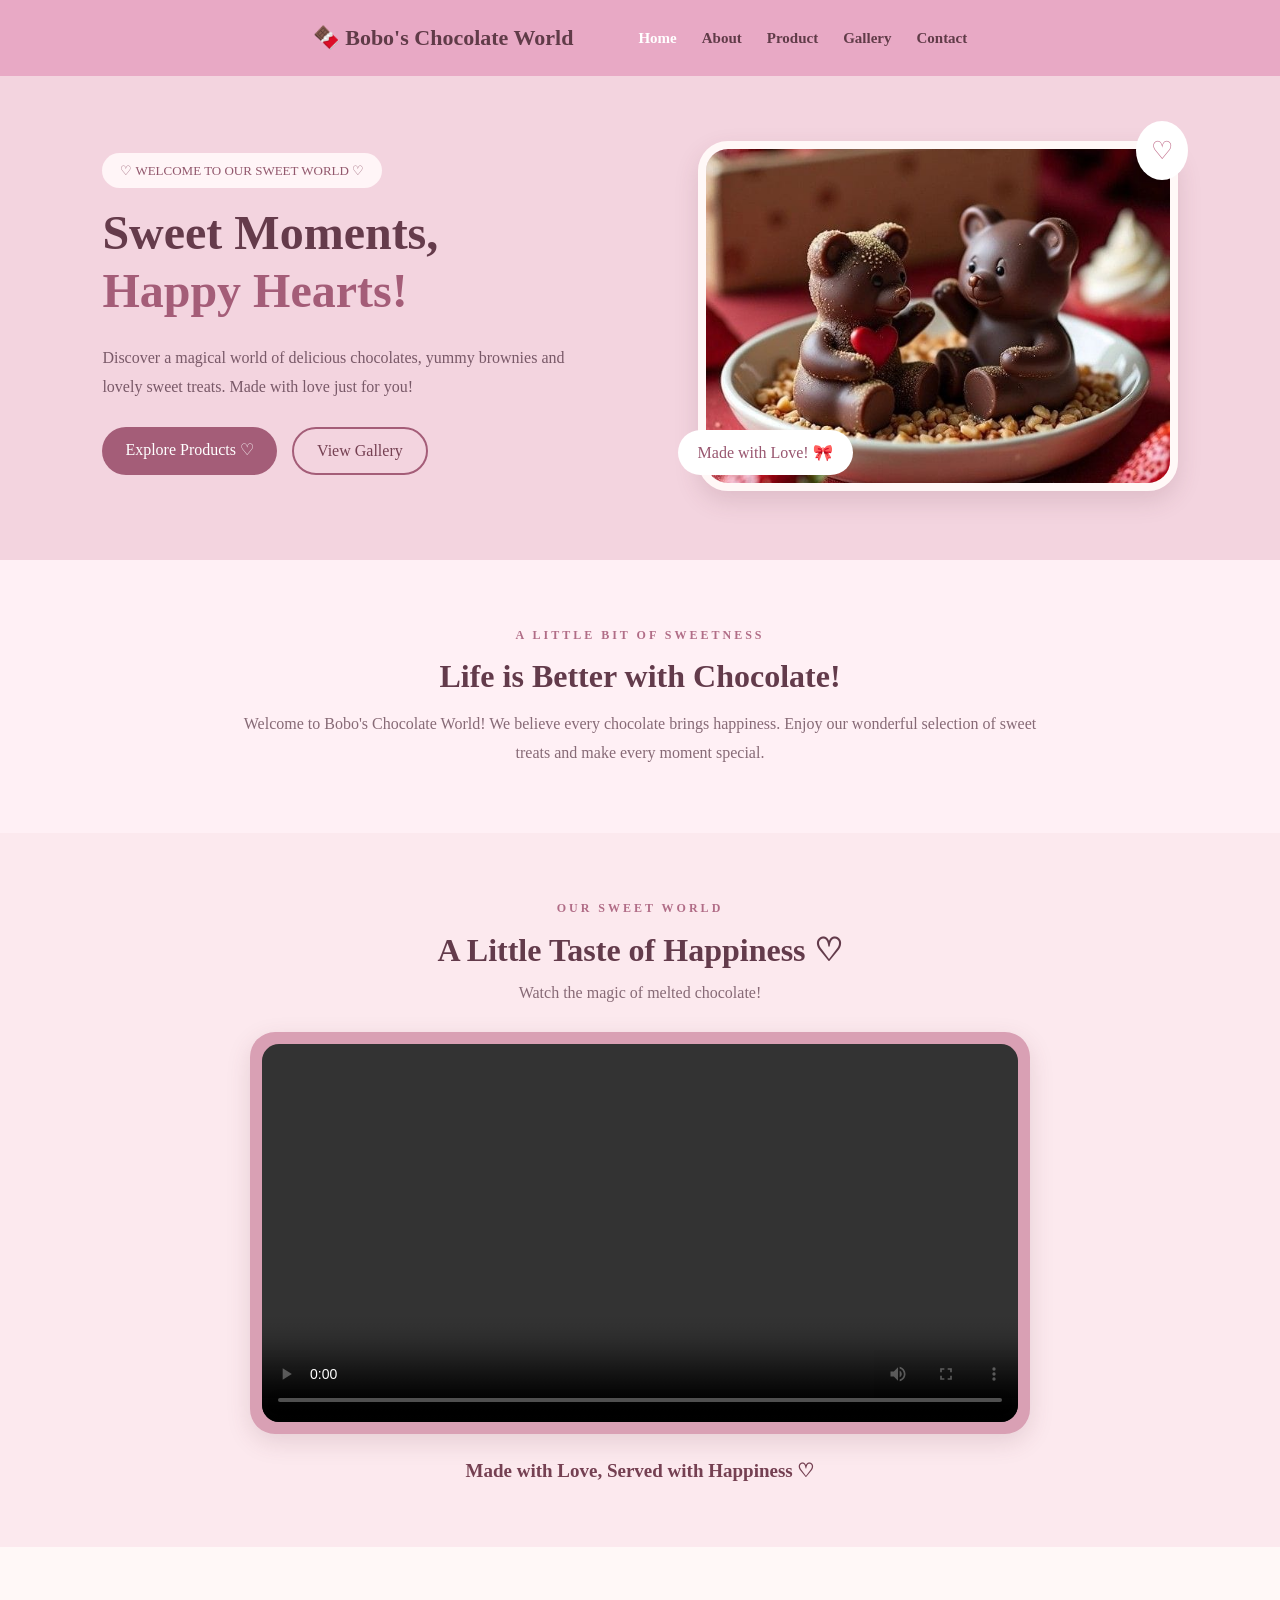
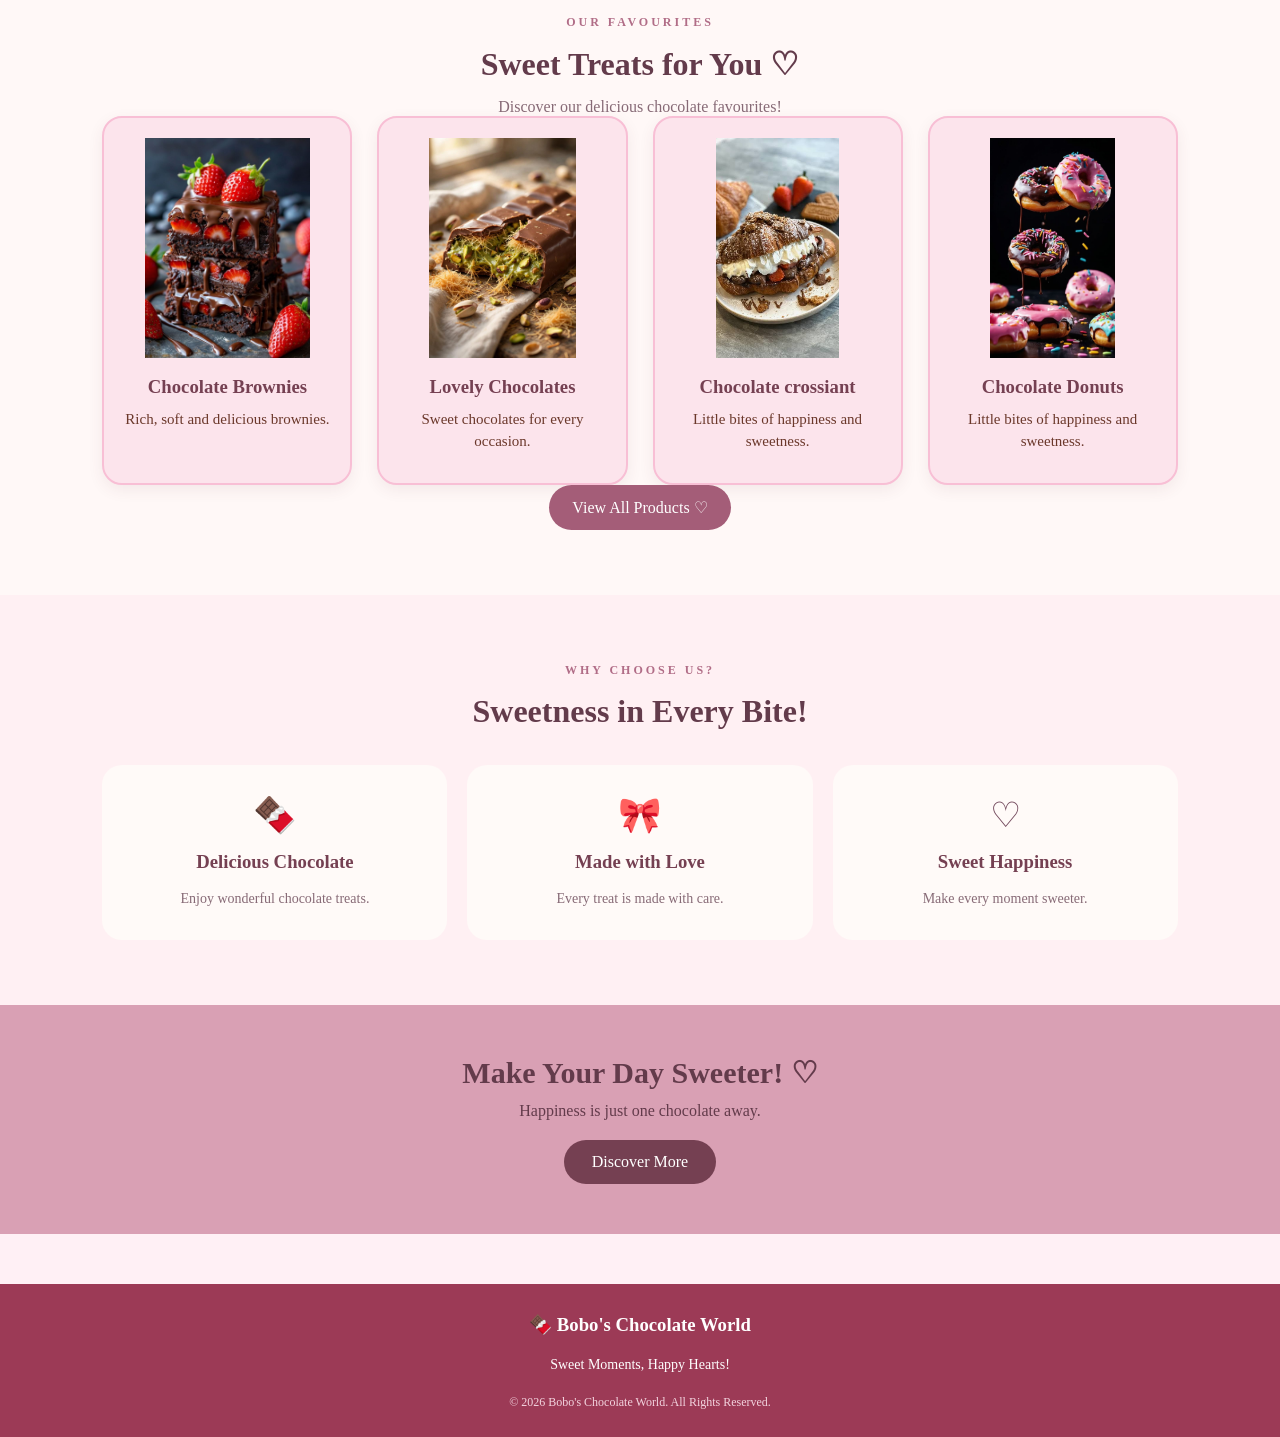
<file: index.html>
<!DOCTYPE html>
<html lang="en">
<head>
    <meta charset="UTF-8">
    <meta name="viewport" content="width=device-width, initial-scale=1.0">

    <title>Bobo's Chocolate World</title>

    <link rel="stylesheet" href="Zulaikhastyle.css">
</head>

<body>

<!-- NAVIGATION -->
<header class="navbar">

    <div class="logo">
        🍫 Bobo's Chocolate World
    </div>

    <nav>
        <a href="index.html" class="active">Home</a>
        <a href="about.html">About</a>
        <a href="product.html">Product</a>
        <a href="gallery.html">Gallery</a>
        <a href="contact.html">Contact</a>
    </nav>

</header>


<!-- HERO SECTION -->
<section class="hero">

    <div class="hero-content">

        <span class="welcome">
            ♡ WELCOME TO OUR SWEET WORLD ♡
        </span>

        <h1>
            Sweet Moments,<br>
            <span>Happy Hearts!</span>
        </h1>

        <p>
            Discover a magical world of delicious chocolates,
            yummy brownies and lovely sweet treats.
            Made with love just for you!
        </p>

        <div class="hero-buttons">

            <a href="product.html" class="btn-main">
                Explore Products ♡
            </a>

            <a href="gallery.html" class="btn-second">
                View Gallery
            </a>

        </div>

    </div>

    <div class="hero-image">

        <img src="images/BEAR LOVE.jpeg"
             alt="Chocolate desserts">

        <div class="heart">♡</div>

        <div class="image-label">
            Made with Love! 🎀
        </div>

    </div>

</section>


<!-- INTRODUCTION -->
<section class="introduction">

    <span class="subtitle">A LITTLE BIT OF SWEETNESS</span>

    <h2>Life is Better with Chocolate!</h2>

    <p>
        Welcome to Bobo's Chocolate World!
        We believe every chocolate brings happiness.
        Enjoy our wonderful selection of sweet treats
        and make every moment special.
    </p>

</section>


<!-- VIDEO SECTION -->
<section class="video-section">

    <span class="subtitle">OUR SWEET WORLD</span>

    <h2>A Little Taste of Happiness ♡</h2>

    <p>
        Watch the magic of melted chocolate!
    </p>

    <div class="video-frame">

        <video controls width="100%" style="max-width: 900px;">
    <source src="video/video chocolate cake.mp4" type="video/mp4">
    Your browser does not support video.
</video>

    </div>

    <h3>Made with Love, Served with Happiness ♡</h3>

</section>


<!-- SPECIAL TREATS -->
<section class="special-section" id="special">

    <span class="subtitle">OUR FAVOURITES</span>

    <h2>Sweet Treats for You ♡</h2>

    <p class="section-description">
        Discover our delicious chocolate favourites!
    </p>

    <div class="product-container">

        <div class="product-card">

            <img src="images/brownies strawberry.jpeg"
                 alt="Chocolate Brownies">

            <h3>Chocolate Brownies</h3>

            <p>
                Rich, soft and delicious brownies.
            </p>

        </div>


        <div class="product-card">

            <img src="images/chocolate dubai.jpeg"
                 alt="Chocolate Dubai">

            <h3>Lovely Chocolates</h3>

            <p>
                Sweet chocolates for every occasion.
            </p>

        </div>


        <div class="product-card">

            <img src="images/crossiant.jpeg"
                 alt="Chocolate Cupcakes">

            <h3>Chocolate crossiant</h3>

            <p>
                Little bites of happiness and sweetness.
            </p>

        </div>
        <div class="product-card">

            <img src="images/donut.jpeg"
                 alt="Chocolate Cupcakes">

            <h3>Chocolate Donuts</h3>

            <p>
                Little bites of happiness and sweetness.
            </p>

        </div>

    </div>

    <a href="product.html" class="btn-main">
        View All Products ♡
    </a>

</section>


<!-- WHY CHOOSE US -->
<section class="why-section">

    <span class="subtitle">WHY CHOOSE US?</span>

    <h2>Sweetness in Every Bite!</h2>

    <div class="why-container">

        <div class="why-card">

            <span>🍫</span>

            <h3>Delicious Chocolate</h3>

            <p>
                Enjoy wonderful chocolate treats.
            </p>

        </div>


        <div class="why-card">

            <span>🎀</span>

            <h3>Made with Love</h3>

            <p>
                Every treat is made with care.
            </p>

        </div>


        <div class="why-card">

            <span>♡</span>

            <h3>Sweet Happiness</h3>

            <p>
                Make every moment sweeter.
            </p>

        </div>

    </div>

</section>


<!-- END BANNER -->
<section class="sweet-banner">

    <h2>Make Your Day Sweeter! ♡</h2>

    <p>
        Happiness is just one chocolate away.
    </p>

    <a href="product.html">
        Discover More
    </a>

</section>


<!-- FOOTER -->
<footer>

    <h3>🍫 Bobo's Chocolate World</h3>

    <p>Sweet Moments, Happy Hearts!</p>

    <p class="copyright">
        © 2026 Bobo's Chocolate World. All Rights Reserved.
    </p>

</footer>


</body>
</html>
</file>
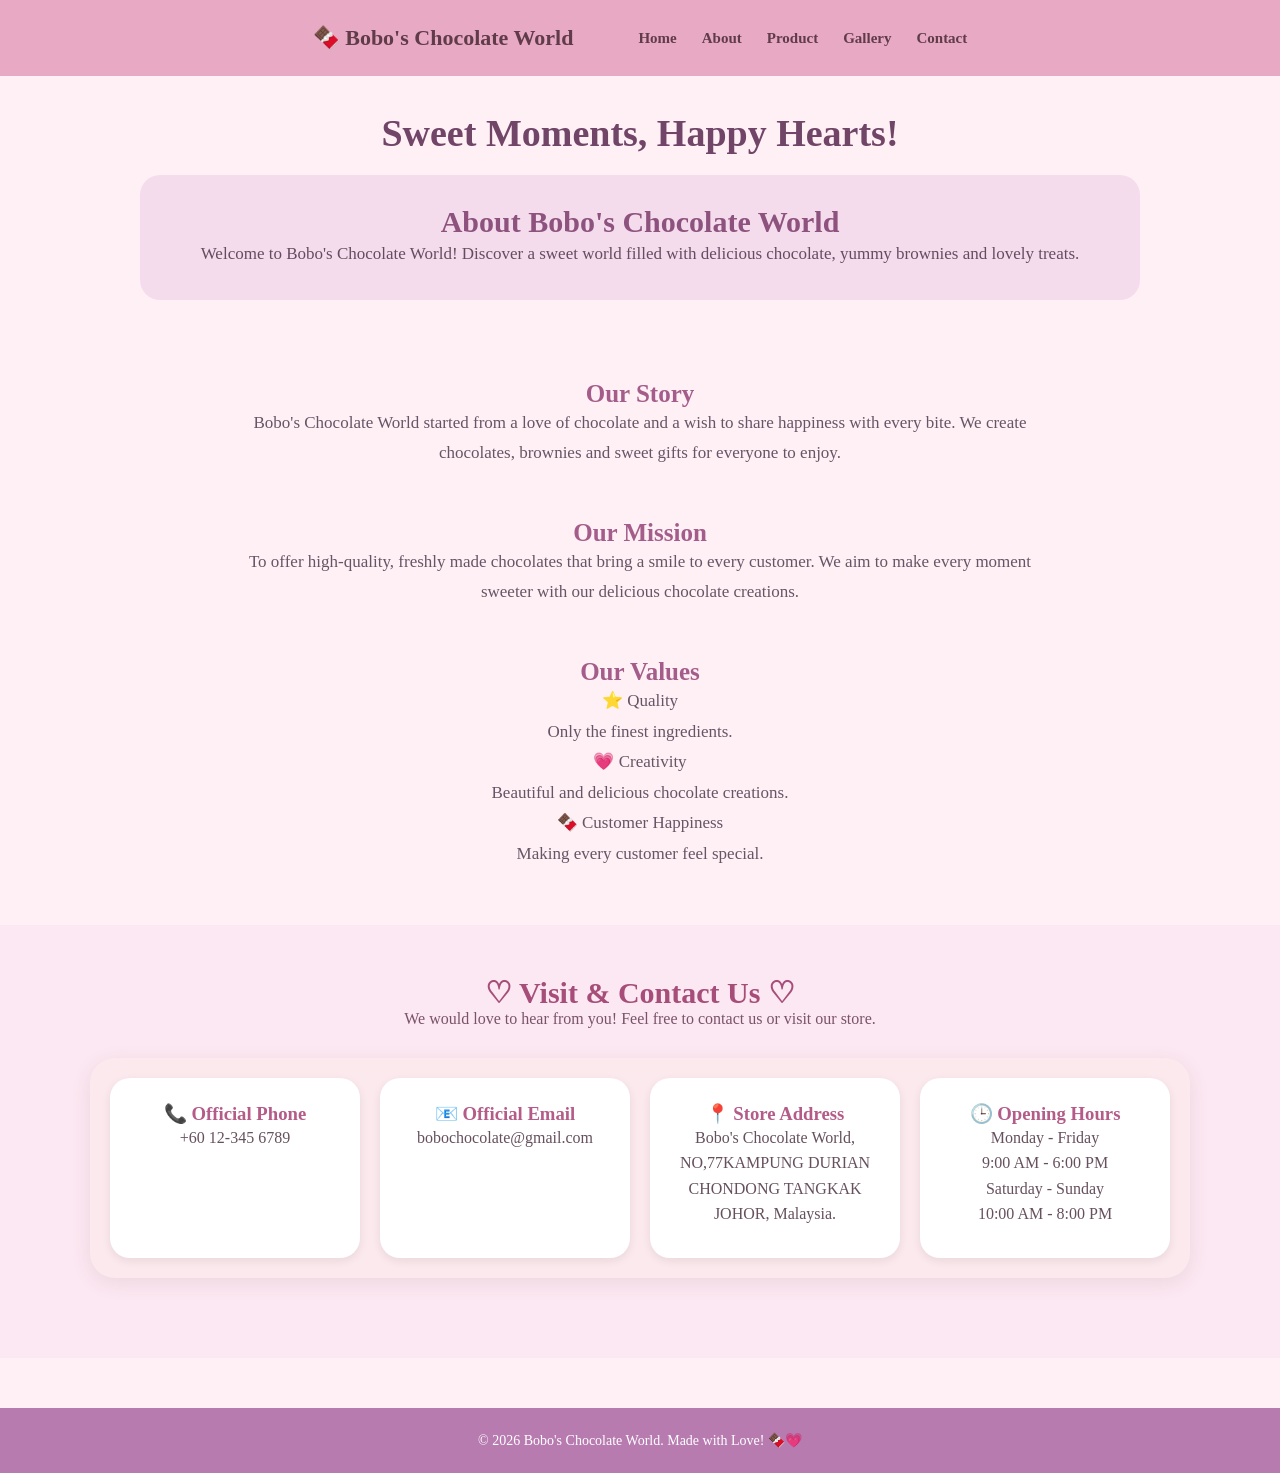
<file: about.html>
<!DOCTYPE html>
<html lang="en">

<head>
    <meta charset="UTF-8">
    <meta name="viewport" content="width=device-width, initial-scale=1.0">

    <title>About - Bobo's Chocolate World</title>

    <link rel="stylesheet" href="Zulaikhastyle.css">
</head>

<body>

    <!-- NAVIGATION BAR -->
    <header class="navbar">

        <div class="logo">
            🍫 Bobo's Chocolate World
        </div>

        <nav>
            <a href="index.html">Home</a>
            <a href="about.html">About</a>
            <a href="product.html">Product</a>
            <a href="gallery.html">Gallery</a>
            <a href="contact.html">Contact</a>
        </nav>

    </header>


    <!-- ABOUT HEADING -->
    <section class="about-heading">

        <h1>Sweet Moments, Happy Hearts!</h1>

        <div class="about-banner">

            <div class="banner-content">
                <h2>About Bobo's Chocolate World</h2>

                <p>
                    Welcome to Bobo's Chocolate World!
                    Discover a sweet world filled with delicious
                    chocolate, yummy brownies and lovely treats.
                </p>
            </div>

        </div>

    </section>


    <!-- OUR STORY -->
    <section class="about-section">

        <h2>Our Story</h2>

        <p>
            Bobo's Chocolate World started from a love of
            chocolate and a wish to share happiness with
            every bite. We create chocolates, brownies and
            sweet gifts for everyone to enjoy.
        </p>

    </section>


    <!-- OUR MISSION -->
    <section class="about-section">

        <h2>Our Mission</h2>

        <p>
            To offer high-quality, freshly made chocolates
            that bring a smile to every customer.
            We aim to make every moment sweeter with
            our delicious chocolate creations.
        </p>

    </section>


    <!-- OUR VALUES -->
    <section class="about-section">

        <h2>Our Values</h2>

        <p>
            ⭐ Quality
            <br>
            Only the finest ingredients.
        </p>

        <p>
            💗 Creativity
            <br>
            Beautiful and delicious chocolate creations.
        </p>

        <p>
            🍫 Customer Happiness
            <br>
            Making every customer feel special.
        </p>

    </section>


    <!-- CONTACT & STORE INFORMATION -->
    <section class="store-contact">

        <h2>♡ Visit & Contact Us ♡</h2>

        <p>
            We would love to hear from you!
            Feel free to contact us or visit our store.
        </p>

        <div 
        class="contact-container">


            <!-- PHONE -->
            <div class="contact-card">

                <h3>📞 Official Phone</h3>

                <p>+60 12-345 6789</p>

            </div>


            <!-- EMAIL -->
            <div class="contact-card">

                <h3>📧 Official Email</h3>

                <p>bobochocolate@gmail.com</p>

            </div>


            <!-- ADDRESS -->
            <div class="contact-card">

                <h3>📍 Store Address</h3>

                <p>
                    Bobo's Chocolate World,
                    NO,77KAMPUNG DURIAN CHONDONG
                    TANGKAK JOHOR,
                    Malaysia.
                </p>

            </div>


            <!-- OPENING HOURS -->
            <div class="contact-card">

                <h3>🕒 Opening Hours</h3>

                <p>Monday - Friday</p>
                <p>9:00 AM - 6:00 PM</p>

                <p>Saturday - Sunday</p>
                <p>10:00 AM - 8:00 PM</p>

            </div>


        </div>

    </section>


    <!-- FOOTER -->
    <footer class="footer">

        <p>
            © 2026 Bobo's Chocolate World.
            Made with Love! 🍫💗
        </p>

    </footer>

</body>

</html>
</file>
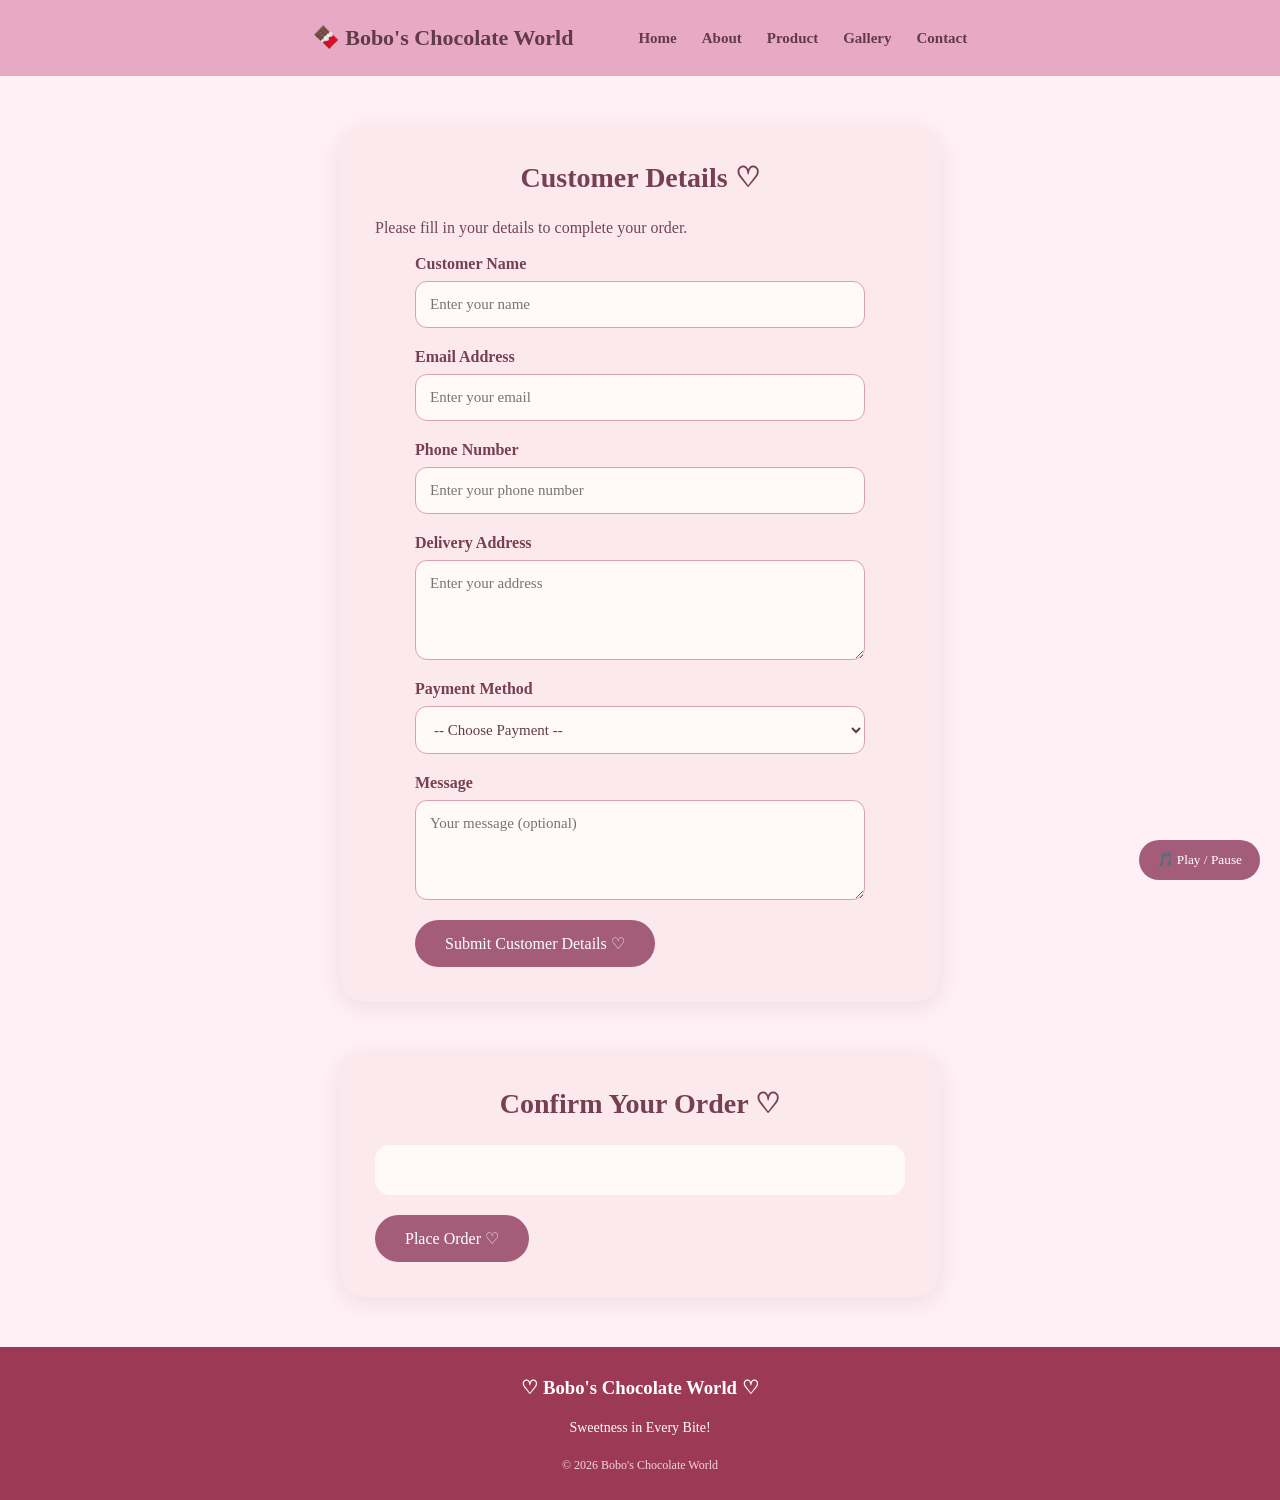
<file: contact.html>
<!DOCTYPE html>
<html lang="en">
<head>
    <meta charset="UTF-8">
    <meta name="viewport" content="width=device-width, initial-scale=1.0">

    <title>Contact & Order | Bobo's Chocolate World</title>

    <link rel="stylesheet" href="Zulaikhastyle.css">
</head>

<body>

<!-- NAVBAR -->
<header class="navbar">
    <div class="logo">
        🍫 Bobo's Chocolate World
    </div>

    <nav>
        <a href="index.html">Home</a>
        <a href="about.html">About</a>
        <a href="product.html">Product</a>
        <a href="gallery.html">Gallery</a>
        <a href="contact.html">Contact</a>
    </nav>
</header>

<!-- CUSTOMER DETAILS -->
<section class="contact-container" id="order-form">

    <h2>Customer Details ♡</h2>
    <p>Please fill in your details to complete your order.</p>

    <form id="customer-form" onsubmit="submitOrder(event)">

        <label for="customer-name">Customer Name</label>
        <input type="text" id="customer-name"
               placeholder="Enter your name" required>

        <label for="customer-email">Email Address</label>
        <input type="email" id="customer-email"
               placeholder="Enter your email" required>

        <label for="customer-phone">Phone Number</label>
        <input type="tel" id="customer-phone"
               placeholder="Enter your phone number" required>

        <label for="delivery-address">Delivery Address</label>
        <textarea id="delivery-address"
                  placeholder="Enter your address"
                  required></textarea>

        <label for="payment-method">Payment Method</label>
        <select id="payment-method" required>
            <option value="">-- Choose Payment --</option>
            <option value="Online Banking">Online Banking</option>
            <option value="Cash on Delivery">Cash on Delivery</option>
            <option value="E-Wallet">E-Wallet</option>
        </select>

        <label for="customer-message">Message</label>
        <textarea id="customer-message"
                  placeholder="Your message (optional)"></textarea>

        <button type="submit" class="pink-button">
            Submit Customer Details ♡
        </button>

    </form>

</section>
<!-- ORDER CONFIRMATION / RECEIPT -->
<section class="contact-container"
         id="order-confirmation"
         style="display:none;">

    <h2>Confirm Your Order ♡</h2>

    <div id="order-summary"></div>

    <button class="pink-button" onclick="placeOrder()">
        Place Order ♡
    </button>

</section>
<!-- BACKGROUND MUSIC -->
<audio id="backgroundMusic" loop>
    <source src="audio/audio.mp3" type="audio/mpeg">
</audio>

<button onclick="toggleMusic()" class="music-button">
    🎵 Play / Pause
</button>

<script>
function toggleMusic() {
    const music = document.getElementById("backgroundMusic");

    if (music.paused) {
        music.play();
    } else {
        music.pause();
    }
}
</script>
<!-- FOOTER -->
<footer>
    <h3>♡ Bobo's Chocolate World ♡</h3>
    <p>Sweetness in Every Bite!</p>
    <p class="copyright">© 2026 Bobo's Chocolate World</p>
</footer>
<form onsubmit="submitOrder(event)"></form>


<script src="zulaikhascript.js"></script>

</body>
</html>
</file>
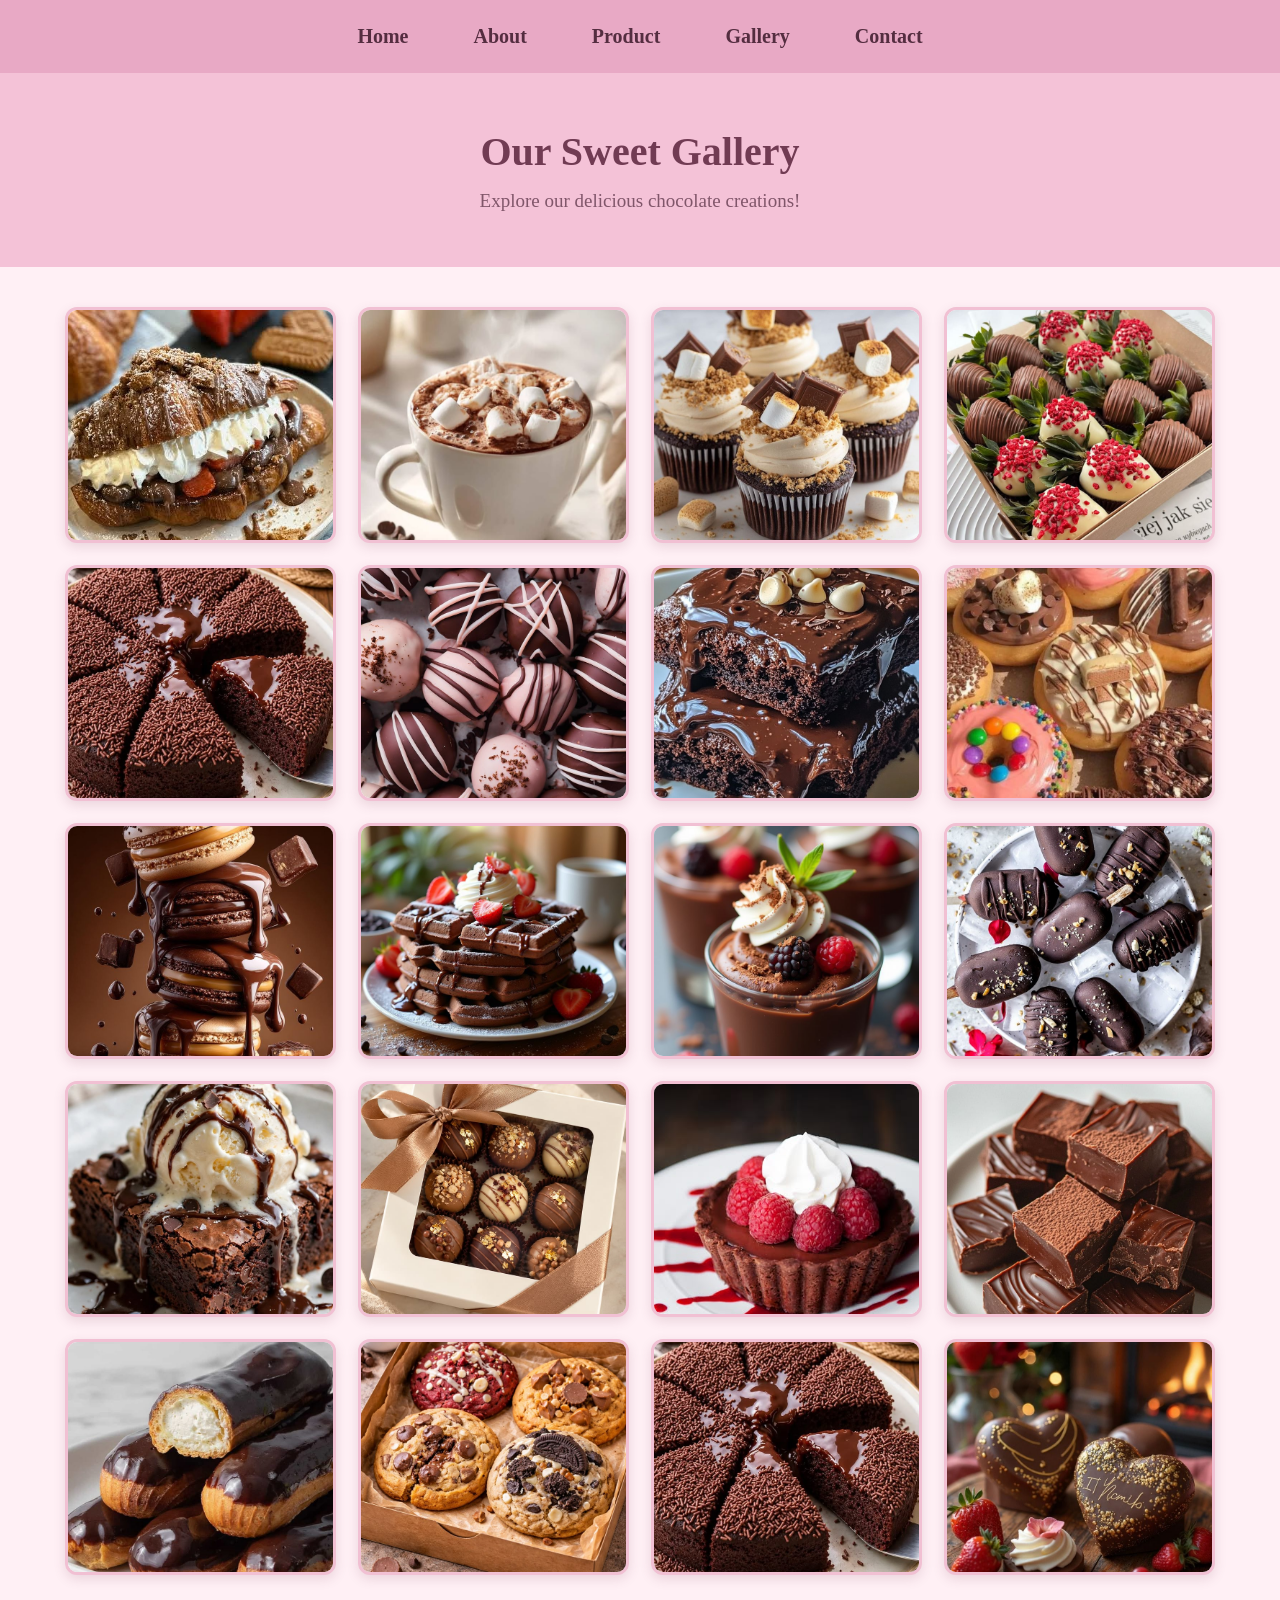
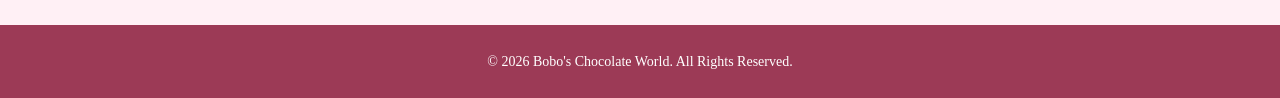
<file: gallery.html>
<!DOCTYPE html>
<html lang="en">
<head>
    <meta charset="UTF-8">
    <meta name="viewport" content="width=device-width, initial-scale=1.0">
    <title>Gallery | Bobo's Chocolate World</title>
    <link rel="stylesheet" href="Zulaikhastyle.css">
</head>
<body>

    <!-- Navigation Bar -->
    <nav class="navbar">
        <a href="index.html">Home</a>
        <a href="about.html">About</a>
        <a href="product.html">Product</a>
        <a href="gallery.html">Gallery</a>
        <a href="contact.html">Contact</a>
    </nav>

    <!-- Gallery Header -->
    <section class="gallery-header">
        <h1>Our Sweet Gallery</h1>
        <p>Explore our delicious chocolate creations!</p>
    </section>

    <!-- Gallery Section -->
    <section class="gallery-container">

        <div class="gallery-grid">

            <a href="images/crossiant.jpeg" target="_blank" class="gallery-item">
                <img src="images/crossiant.jpeg" alt="Chocolate Brownies">
            </a>

            <a href="images/hot chocolate.jpeg" target="_blank" class="gallery-item">
                <img src="images/hot chocolate.jpeg" alt="Chocolate Cookies">
            </a>

            <a href="images/cupcake chocolate.jpeg" target="_blank" class="gallery-item">
                <img src="images/cupcake chocolate.jpeg" alt="Chocolate Cupcakes">
            </a>

            <a href="images/chocolate strawberries.jpeg" target="_blank" class="gallery-item">
                <img src="images/chocolate strawberries.jpeg" alt="Chocolate Strawberries">
            </a>

            <a href="images/cake chocolate.jpeg" target="_blank" class="gallery-item">
                <img src="images/cake chocolate.jpeg" alt="Chocolate Cake">
            </a>

            <a href="images/chocolate truffles.jpeg" target="_blank" class="gallery-item">
                <img src="images/chocolate truffles.jpeg" alt="Chocolate Truffles">
            </a>

            <a href="images/chocolate dessert.jpeg" target="_blank" class="gallery-item">
                <img src="images/chocolate dessert.jpeg" alt="Chocolate Dessert">
            </a>

            <a href="images/chocolate donut.jpeg" target="_blank" class="gallery-item">
                <img src="images/chocolate donut.jpeg" alt="Chocolate Donuts">
            </a>

            <a href="images/chocolate macarons.jpeg" target="_blank" class="gallery-item">
                <img src="images/chocolate macarons.jpeg" alt="Chocolate Macarons">
            </a>

            <a href="images/chocolate waffles.jpeg" target="_blank" class="gallery-item">
                <img src="images/chocolate waffles.jpeg" alt="Chocolate Waffles">
            </a>

            <a href="images/chocolate pudding.jpeg" target="_blank" class="gallery-item">
                <img src="images/chocolate pudding.jpeg" alt="Chocolate Pudding">
            </a>

            <a href="images/ice cream chocolate.jpeg"_blank" class="gallery-item">
                <img src="images/ice cream chocolate.jpeg" alt="Chocolate Ice Cream">
            </a>

            <a href="images/brownies cake.jpeg"_blank" class="gallery-item">
                <img src="images/brownies cake.jpeg" alt="Chocolate Brownie Cake">
            </a>

            <a href="images/chocolate box.jpeg" target="_blank" class="gallery-item">
                <img src="images/chocolate box.jpeg" alt="Chocolate Gift Box">
            </a>

            <a href="images/chocolate tart.jpeg" target="_blank" class="gallery-item">
                <img src="images/chocolate tart.jpeg" alt="Chocolate Tart">
            </a>

            <a href="images/chocolate fudge.jpeg" target="_blank" class="gallery-item">
                <img src="images/chocolate fudge.jpeg" alt="Chocolate Fudge">
            </a>

            <a href="images/dessert love.jpeg" target="_blank" class="gallery-item">
                <img src="images/dessert love.jpeg" alt="Chocolate Dessert">
            </a>

            <a href="images/cookies love.jpeg" target="_blank" class="gallery-item">
                <img src="images/cookies love.jpeg" alt="Chocolate Cookies">
            </a>

            <a href="images/cake chocolate.jpeg" target="_blank" class="gallery-item">
                <img src="images/cake chocolate.jpeg" alt="Chocolate Cake">
            </a>

            <a href="images/chocolate creations.jpeg" target="_blank" class="gallery-item">
                <img src="images/chocolate creations.jpeg" alt="Chocolate Creations">
            </a>

        </div>

    </section>
    <!-- BACKGROUND MUSIC -->
<audio id="backgroundMusic" autoplay loop>
    <source src="audio/audio.mp3" type="audio/mpeg">
</audio>

<script>
window.addEventListener("load", function() {
    const music = document.getElementById("backgroundMusic");
    music.play().catch(error => {
        console.log("Browser blocked autoplay:", error);
    });
});
</script>

    <!-- Footer -->
    <footer>
        <p>&copy; 2026 Bobo's Chocolate World. All Rights Reserved.</p>
    </footer>

</body>
</html>
</file>
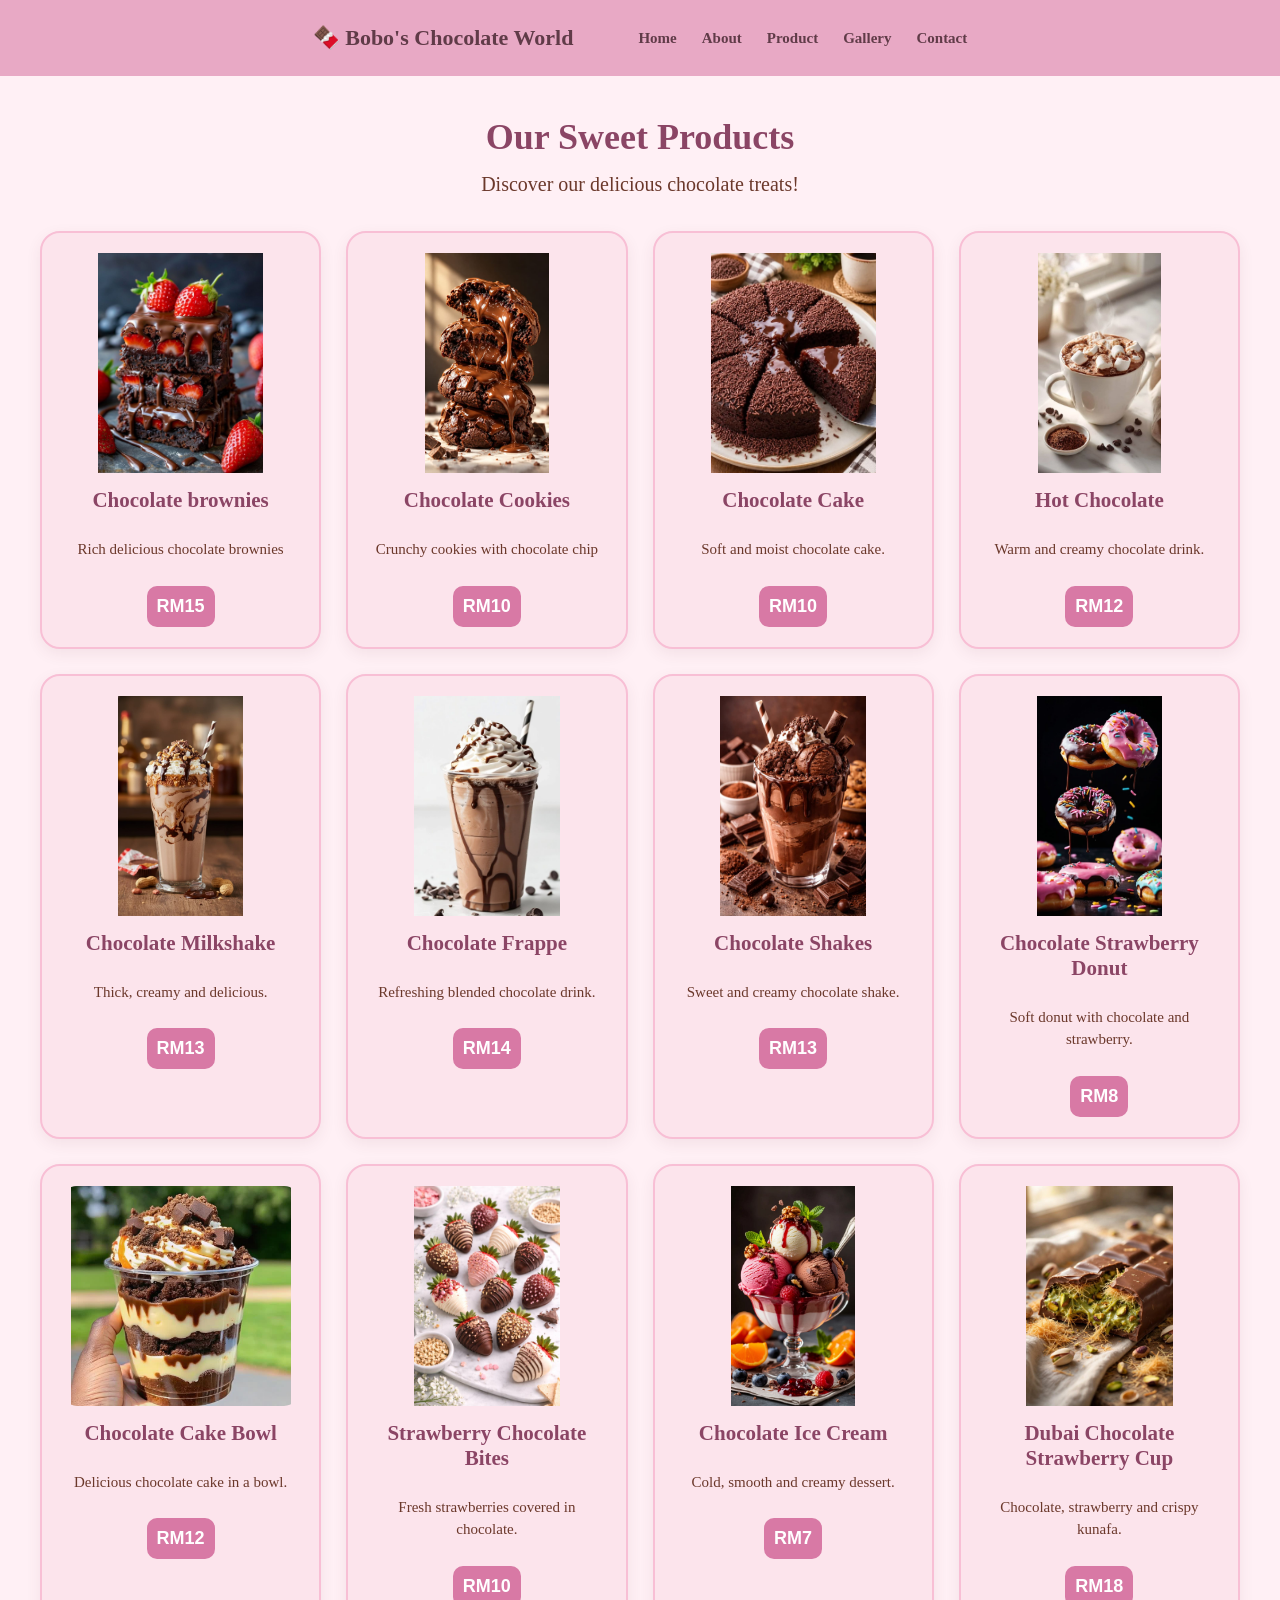
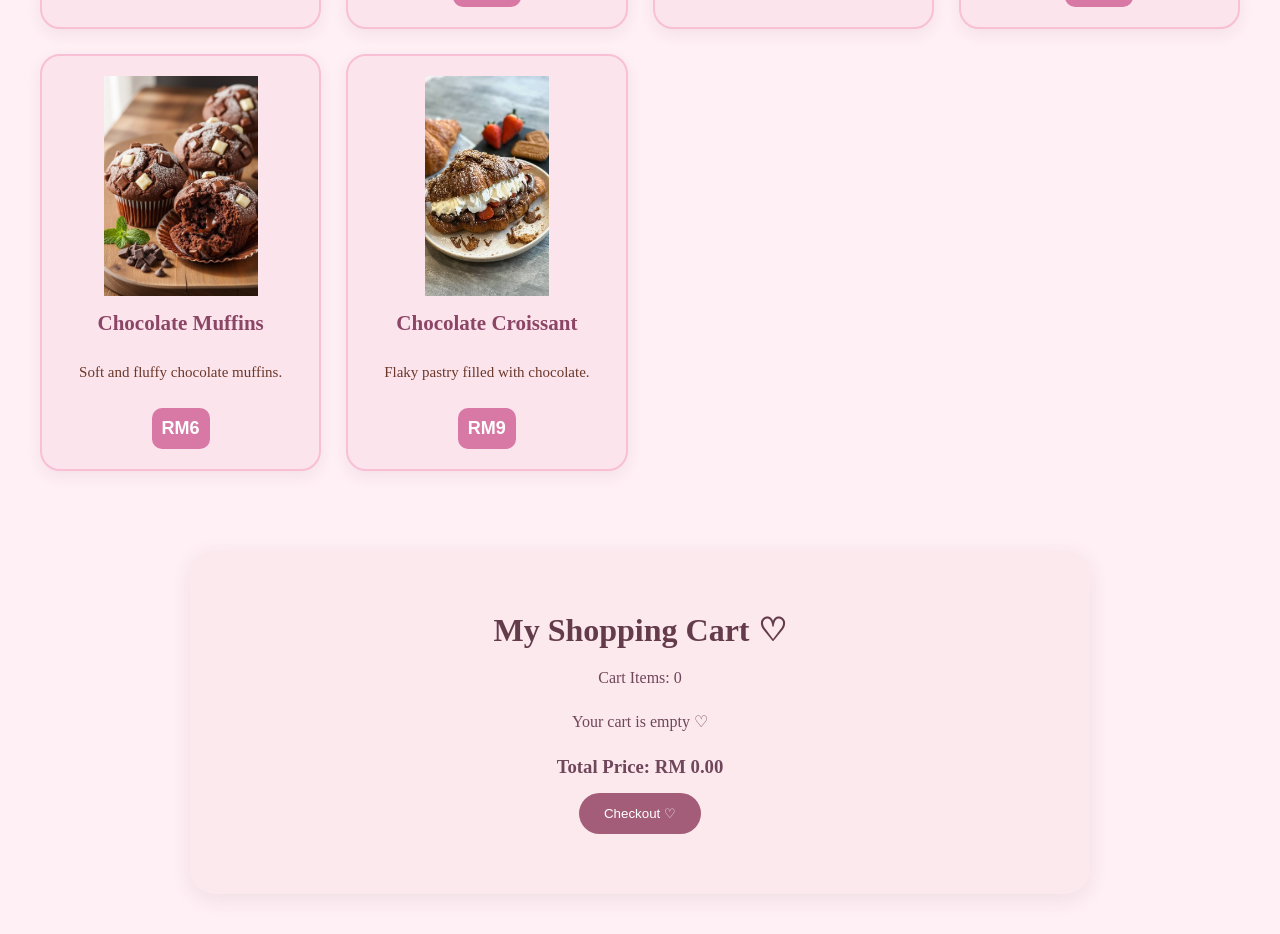
<file: product.html>
<!DOCTYPE html>
<html lang="en">
<head>
    <meta charset="UTF-8">
    <meta name="viewport" content="width=device-width, initial-scale=1.0">
    <title>Product-Bobo's Chocolate World</title>
    <link rel="stylesheet" href="Zulaikhastyle.css"
</head>
<body>
    <header class="navbar">
    <div class="logo">
        🍫 Bobo's Chocolate World
    </div>

    <nav>
        <a href="index.html">Home</a>
        <a href="about.html">About</a>
        <a href="product.html">Product</a>
        <a href="gallery.html">Gallery</a>
        <a href="contact.html">Contact</a>
    </nav>
</header>
<section class="product">
    <h1>Our Sweet Products</h1>
    <p>Discover our delicious chocolate treats!</p>

    <div class="product-container">
    <div class="product-card">
        <img src="images/brownies strawberry.jpeg" alt= brownies">
        <h2>Chocolate brownies</h2>
        <p>Rich delicious chocolate brownies</p>
        <button class="price" onclick="addToCart('Chocolate brownies',15)">RM15</button>
    </div>
    <div class="product-card">
        <img src="images/chookies chocolate.jpeg" alt="Cookies">
        <h2>Chocolate Cookies</h2>
        <p>Crunchy cookies with chocolate chip</p>
        <button class="price" onclick="addToCart('Chocolate cookies',10)">RM10</button>
    </div>
    <div class="product-card">
        <img src="images/cake chocolate.jpeg" alt="Chocolate cake">
        <h2>Chocolate Cake</h2>
        <p>Soft and moist chocolate cake.</p>
         <button class="price" onclick="addToCart('Chocolate cake',10)">RM10</button>
    </div>
    <!-- HOT CHOCOLATE -->
<div class="product-card">
    <img src="images/hot chocolate.jpeg" alt="Hot Chocolate">
    <h2>Hot Chocolate</h2>
    <p>Warm and creamy chocolate drink.</p>
    <button class="price" onclick="addToCart('Hot Chocolate',12)">RM12</button>
</div>

<!-- MILKSHAKE -->
<div class="product-card">
    <img src="images/milkshake.jpeg" alt="Milkshake">
    <h2>Chocolate Milkshake</h2>
    <p>Thick, creamy and delicious.</p>
    <button class="price" onclick="addToCart('Milkshake',13)">RM13</button>
</div>

<!-- FRAPPE -->
<div class="product-card">
    <img src="images/frappe.jpeg" alt="Frappe">
    <h2>Chocolate Frappe</h2>
    <p>Refreshing blended chocolate drink.</p>
    <button class="price" onclick="addToCart('Frappe',14)">RM14</button>
</div>

<!-- SHAKES -->
<div class="product-card">
    <img src="images/shake.jpeg" alt="Chocolate Shakes">
    <h2>Chocolate Shakes</h2>
    <p>Sweet and creamy chocolate shake.</p>
    <button class="price" onclick="addToCart('Chocolate Shakes',13)">RM13</button>
</div>

<!-- DONUT -->
<div class="product-card">
    <img src="images/donut.jpeg" alt="Chocolate Strawberry Donut">
    <h2>Chocolate Strawberry Donut</h2>
    <p>Soft donut with chocolate and strawberry.</p>
    <button class="price" onclick="addToCart('Chocolate Strawberry Donut',8)">RM8</button>
</div>

<!-- CAKE BOWL -->
<div class="product-card">
    <img src="images/cake bowl.jpeg" alt="Cake Bowl">
    <h2>Chocolate Cake Bowl</h2>
    <p>Delicious chocolate cake in a bowl.</p>
    <button class="price" onclick="addToCart('Cake Bowl',12)">RM12</button>
</div>

<!-- STRAWBERRY BITES -->
<div class="product-card">
    <img src="images/strawberry bites.jpeg" alt="Strawberry Chocolate Bites">
    <h2>Strawberry Chocolate Bites</h2>
    <p>Fresh strawberries covered in chocolate.</p>
    <button class="price" onclick="addToCart('Strawberry Chocolate Bites',10)">RM10</button>
</div>

<!-- ICE CREAM -->
<div class="product-card">
    <img src="images/ice cream.jpeg" alt="Ice Cream">
    <h2>Chocolate Ice Cream</h2>
    <p>Cold, smooth and creamy dessert.</p>
    <button class="price" onclick="addToCart('Ice Cream',7)">RM7</button>
</div>

<!-- DUBAI CHOCOLATE -->
<div class="product-card">
    <img src="images/chocolate dubai.jpeg" alt="Dubai Chocolate Strawberry Cup">
    <h2>Dubai Chocolate Strawberry Cup</h2>
    <p>Chocolate, strawberry and crispy kunafa.</p>
    <button class="price" onclick="addToCart('Dubai Chocolate Strawberry Cup',18)">RM18</button>
</div>

<!-- MUFFINS -->
<div class="product-card">
    <img src="images/munffin.jpeg" alt="Chocolate Muffins">
    <h2>Chocolate Muffins</h2>
    <p>Soft and fluffy chocolate muffins.</p>
    <button class="price" onclick="addToCart('Chocolate Muffins',6)">RM6</button>
</div>

<!-- CROISSANT -->
<div class="product-card">
    <img src="images/crossiant.jpeg" alt="Chocolate Croissant">
    <h2>Chocolate Croissant</h2>
    <p>Flaky pastry filled with chocolate.</p>
    <button class="price" onclick="addToCart('Chocolate Croissant',9)">RM9</button>
</div>
</div>
</section>
<!-- SHOPPING CART -->

<section class="cart-section">

    <h2>My Shopping Cart ♡</h2>

    <p>Cart Items: <span id="cart-count">0</span></p>

    <div id="cart-items">
        <p>Your cart is empty.</p>
    </div>

    <h3>Total Price:
        <span id="total-price">RM 0.00</span>
    </h3>

    <button onclick="checkout()">Checkout ♡</button>

</section>
<!-- BACKGROUND MUSIC -->
<audio id="backgroundMusic" autoplay loop>
    <source src="audio/audio.mp3" type="audio/mpeg">
</audio>

<script>
window.addEventListener("load", function() {
    const music = document.getElementById("backgroundMusic");
    music.play().catch(error => {
        console.log("Browser blocked autoplay:", error);
    });
});
</script>
<script src="zulaikhascript.js"></script>
</body>
</html>
</file>
<file: Zulaikhastyle.css>
/* =====================================
   BOBO'S CHOCOLATE WORLD
   CUTE PINK BAKERY THEME
===================================== */

* {
    margin: 0;
    padding: 0;
    box-sizing: border-box;
}

body {
    font-family: Georgia, serif;
    background: #fff8f7;
    color: #603b48;
}

/* NAVIGATION */

.navbar {
    background: #d9a0b4;
    padding: 20px 7%;
    display: flex;
    align-items: center;
    justify-content: space-between;
    flex-wrap: wrap;
    gap: 15px;
}

.logo {
    font-size: 22px;
    font-weight: bold;
    color: #603b48;
}

.navbar nav {
    display: flex;
    gap: 25px;
    flex-wrap: wrap;
}

.navbar nav a {
    text-decoration: none;
    color: #603b48;
    font-size: 15px;
    font-weight: bold;
    transition: 0.3s;
}

.navbar nav a:hover,
.navbar nav a.active {
    color: white;
}


/* HERO SECTION */

.hero {
    background: #f3d4df;
    padding: 65px 8%;
    display: flex;
    align-items: center;
    justify-content: space-between;
    gap: 40px;
    min-height: 480px;
}

.hero-content {
    flex: 1;
}

.welcome {
    background: #fff5f7;
    color: #92586d;
    padding: 10px 18px;
    border-radius: 30px;
    font-size: 13px;
}

.hero-content h1 {
    font-size: 48px;
    line-height: 1.2;
    margin: 25px 0;
    color: #653b4b;
}

.hero-content h1 span {
    color: #a45d78;
}

.hero-content p {
    font-size: 16px;
    line-height: 1.8;
    max-width: 480px;
    color: #795968;
}

.hero-buttons {
    display: flex;
    gap: 15px;
    flex-wrap: wrap;
    margin-top: 25px;
}

.btn-main,
.btn-second {
    display: inline-block;
    text-decoration: none;
    padding: 13px 23px;
    border-radius: 30px;
    transition: 0.3s;
}

.btn-main {
    background: #a45d78;
    color: white;
}

.btn-main:hover {
    background: #754052;
}

.btn-second {
    border: 2px solid #a45d78;
    color: #754052;
}

.btn-second:hover {
    background: #a45d78;
    color: white;
}


/* HERO IMAGE */

.hero-image {
    flex: 1;
    position: relative;
    max-width: 480px;
}

.hero-image img {
    width: 100%;
    height: 350px;
    object-fit: cover;
    border-radius: 30px;
    border: 8px solid #fff8f7;
    box-shadow: 0 10px 25px rgba(100,55,70,0.15);
}

.heart {
    position: absolute;
    top: -20px;
    right: -10px;
    background: white;
    color: #c16e8b;
    border-radius: 50%;
    padding: 15px;
    font-size: 25px;
}

.image-label {
    position: absolute;
    bottom: 20px;
    left: -20px;
    background: white;
    padding: 13px 20px;
    border-radius: 25px;
    color: #98566f;
}


/* INTRODUCTION */

.introduction {
    text-align: center;
    padding: 65px 20px;
    max-width: 850px;
    margin: auto;
}

.subtitle {
    color: #b16d87;
    letter-spacing: 3px;
    font-size: 12px;
    font-weight: bold;
}

.introduction h2,
.special-section h2,
.why-section h2,
.video-section h2 {
    font-size: 32px;
    color: #633b4b;
    margin: 15px 0;
}

.introduction p {
    color: #876a76;
    line-height: 1.8;
    font-size: 16px;
}


/* VIDEO SECTION */

.video-section {
    background: #fce9ee;
    padding: 65px 8%;
    text-align: center;
}

.video-section p {
    color: #876a76;
    margin-bottom: 30px;
}

.video-frame {
    max-width: 780px;
    margin: auto;
    padding: 12px;
    background: #d9a0b4;
    border-radius: 25px;
    box-shadow: 0 8px 25px rgba(100,55,70,0.15);
}

.video-frame video {
    width: 100%;
    max-height: 440px;
    display: block;
    object-fit: cover;
    border-radius: 17px;
}

.video-section h3 {
    color: #754052;
    margin-top: 25px;
    font-size: 19px;
}


/* SPECIAL TREATS */

.special-section {
    background: #fff8f7;
    padding: 65px 8%;
    text-align: center;
}

.section-description {
    color: #876a76;
    margin-top: 10px;
}

.product-container {
    display: grid;
    grid-template-columns: repeat(0,1fr);
    justify-content: stretch;
    gap: 25px;
    margin: 35px 0;
}

.product-card {
    background: #fce9ee;
    padding: 20px;
    border-radius: 20px;
    box-shadow: 0 5px 15px rgba(100,55,70,0.08);
    transition: 0.3s;
    display: flex;
    flex-direction: column;
    text-align: center;
    width: 100%;
}

.product-card:hover {
    transform: translateY(-8px);
}

.product-card img {
    width: 100%;
    height: 210px;
    object-fit: cover;
    border-radius: 15px;
    display: block;
}

.product-card h3 {
    color: #754052;
    margin-top: 18px;
}

.product-card p {
    color: #957783;
    font-size: 14px;
    line-height: 1.6;
    margin: 10px 0;
}
/* FIX CENTER SPECIAL TREATS */

.special-section {
    width: 100%;
    padding: 65px 8%;
    text-align: center;
}

.special-section .subtitle,
.special-section h2,
.special-section .section-description {
    text-align: center;
    width: 100%;
}

.product-container {
    width: 100%;
    max-width: 1100px;
    margin: 35px auto;
    display: grid;
    grid-template-columns: repeat(3, minmax(0, 1fr));
    gap: 25px;
    justify-content: center;
    align-items: stretch;
}

.product-card {
    width: 100%;
    margin: 0;
}

.special-section > a {
    margin: 0 auto;
}

/* MOBILE */
@media (max-width: 768px) {
    .product-container {
        grid-template-columns: 1fr;
        max-width: 400px;
    }
}


/* WHY CHOOSE US */

.why-section {
    text-align: center;
    padding: 65px 8%;
    background: #fff0f3;
}

.why-container {
    display: grid;
    grid-template-columns: repeat(3, 1fr);
    gap: 20px;
    margin-top: 35px;
}

.why-card {
    background: #fffaf8;
    border-radius: 20px;
    padding: 30px 15px;
    transition: 0.3s;
}

.why-card:hover {
    transform: translateY(-6px);
}

.why-card span {
    font-size: 35px;
}

.why-card h3 {
    color: #754052;
    margin: 15px 0;
}

.why-card p {
    color: #876a76;
    font-size: 14px;
    line-height: 1.6;
}


/* SWEET BANNER */

.sweet-banner {
    background: #d9a0b4;
    padding: 50px 20px;
    text-align: center;
    color: #633b4b;
}

.sweet-banner h2 {
    font-size: 30px;
    margin-bottom: 12px;
}

.sweet-banner p {
    margin-bottom: 20px;
}

.sweet-banner a {
    display: inline-block;
    background: #754052;
    color: white;
    text-decoration: none;
    padding: 13px 28px;
    border-radius: 30px;
    transition: 0.3s;
}

.sweet-banner a:hover {
    background: #603b48;
}


/* FOOTER */

footer {
    background: #754052;
    color: white;
    text-align: center;
    padding: 30px 15px;
}

footer h3 {
    margin-bottom: 10px;
}

footer p {
    font-size: 14px;
    line-height: 1.8;
}

.copyright {
    margin-top: 15px;
    color: #f3d4df;
    font-size: 12px;
}


/* RESPONSIVE - TABLET & MOBILE */

@media (max-width: 768px) {

    .navbar {
        flex-direction: column;
        text-align: center;
    }

    .navbar nav {
        justify-content: center;
        gap: 15px;
    }

    .hero {
        flex-direction: column;
        text-align: center;
        padding: 45px 6%;
    }

    .hero-content h1 {
        font-size: 36px;
    }

    .hero-content p {
        margin: auto;
    }

    .hero-buttons {
        justify-content: center;
    }

    .hero-image {
        width: 100%;
    }

    .hero-image img {
        height: 260px;
    }

    .introduction h2,
    .special-section h2,
    .why-section h2,
    .video-section h2 {
        font-size: 26px;
    }

    .product-container,
    .why-container {
        grid-template-columns: 1fr;
    }

    .video-frame {
        padding: 7px;
    }

    .sweet-banner h2 {
        font-size: 25px;
    }

}
/* ABOUT PAGE */

.about-heading {
    text-align: center;
    padding: 35px 20px;
}

.about-heading h1 {
    color: #704568;
    font-size: 38px;
}

.about-banner {
    background: #f5dced;
    padding: 30px;
    border-radius: 20px;
    margin: 20px auto;
    max-width: 1000px;
}

.banner-content h2 {
    color: #8d527e;
    font-size: 30px;
}

.banner-content p {
    color: #654c60;
    font-size: 17px;
    line-height: 1.8;
}

.about-section {
    text-align: center;
    padding: 25px 30px;
    max-width: 850px;
    margin: auto;
}

.about-section h2 {
    color: #a45d8a;
    font-size: 25px;
}

.about-section p {
    color: #665566;
    font-size: 17px;
    line-height: 1.8;
}


/* CONTACT SECTION */

.store-contact {
    background: #fce8f2;
    padding: 50px 20px;
    text-align: center;
    margin-top: 30px;
}

.store-contact h2 {
    color: #a64d79;
    font-size: 30px;
}

.store-contact > p {
    color: #79536a;
}

.contact-container {
    display: flex;
    justify-content: center;
    flex-wrap: wrap;
    gap: 20px;
    margin-top: 30px;
}

.contact-card {
    background: white;
    padding: 25px;
    border-radius: 20px;
    width: 220px;
    box-shadow: 0 3px 10px rgba(0,0,0,0.08);
}

.contact-card h3 {
    color: #b45b88;
}

.contact-card p {
    color: #66505d;
    line-height: 1.6;
}


/* FOOTER */

.footer {
    background: #b77bb0;
    color: white;
    text-align: center;
    padding: 20px;
}
/* PRODUCT SECTION */
.product {
    text-align: center;
    padding: 40px 30px;
    background-color: #fff0f5;
}

.product h1 {
    color: #8b4565;
    font-size: 36px;
    margin-bottom: 15px;
}

.product > p {
    color: #6b382b;
    font-size: 20px;
    margin-bottom: 35px;
}

/* 4 PRODUCTS IN ONE ROW */
.product-container {
    display: grid;
    grid-template-columns: repeat(4, 1fr);
    gap: 25px;
    max-width: 1200px;
    margin: 0 auto;
}

/* PRODUCT CARD */
.product-card {
    background-color: #fce4ec;
    border: 2px solid #f8bfd5;
    border-radius: 20px;
    padding: 20px;
    width: 100%;
    margin: 0;
    transition: 0.3s;
}

/* HOVER EFFECT */
.product-card:hover {
    transform: translateY(-8px);
    box-shadow: 0 8px 18px rgba(139, 69, 101, 0.2);
}

/* PRODUCT IMAGE */
.product-card img {
    width: 100%;
    height: 220px;
    object-fit: contain;
    border-radius: 15px;
    display: blocks;
}

/* PRODUCT NAME */
.product-card h2 {
    color: #8b4565;
    font-size: 21px;
    margin: 15px 0;
}

/* PRODUCT DESCRIPTION */
.product-card p {
    color: #6b382b;
    font-size: 15px;
    line-height: 1.5;
}

/* PRICE BUTTON */
.product-card .price {
    display: block;
    color: white;
    background-color: #d879a5;
    font-size: 18px;
    font-weight: bold;
    padding: 10px;
    margin: 15px auto 0;
    border: none;
    border-radius: 10px;
    cursor: pointer;
}

.product-card .price:hover {
    background-color: #b85c87;
}

/* TABLET */
@media (max-width: 900px) {
    .product-container {
        grid-template-columns: repeat(4, 1fr);
    }
}

/* MOBILE */
@media (max-width: 550px) {
    .product-container {
        grid-template-columns: 1fr;
    }
}

body {
    background-color: #FFF0F5;
    color: #4B2929;
}

/* General Styling */
* {
    margin: 0;
    padding: 0;
    box-sizing: border-box;
}

body {
    font-family: Georgia, serif;
    background-color: #FFF0F5;
    color: #70465A;
}

/* Navigation Bar */
.navbar {
    background-color: #E8A9C5;
    padding: 25px;
    display: flex;
    justify-content: center;
    gap: 65px;
}

.navbar a {
    text-decoration: none;
    color: #542D40;
    font-size: 20px;
    font-weight: bold;
}

.navbar a:hover {
    color: #FFFFFF;
}

/* Gallery Header */
.gallery-header {
    background-color: #F4C2D7;
    text-align: center;
    padding: 55px 20px;
}

.gallery-header h1 {
    font-size: 40px;
    margin-bottom: 15px;
    color: #713B53;
}

.gallery-header p {
    font-size: 19px;
    color: #80566A;
}

/* Gallery Container */
.gallery-container {
    max-width: 1200px;
    margin: 40px auto;
    padding: 0 25px;
}

/* Gallery Grid */
.gallery-grid {
    display: grid;
    grid-template-columns: repeat(4, 1fr);
    gap: 22px;
}

/* Gallery Images */
.gallery-item {
    display: block;
    overflow: hidden;
    border-radius: 12px;
    background-color: #FFFFFF;
    border: 3px solid #F1C0D3;
    box-shadow: 0 4px 12px rgba(112, 55, 80, 0.15);
}

.gallery-item img {
    width: 100%;
    height: 230px;
    object-fit: cover;
    display: block;
    transition: transform 0.4s ease;
}

.gallery-item:hover img {
    transform: scale(1.08);
}

/* Footer */
footer {
    background-color: #E8A9C5;
    text-align: center;
    padding: 20px;
    color: #542D40;
    margin-top: 50px;
}

/* Tablet */
@media (max-width: 768px) {
    .gallery-grid {
        grid-template-columns: repeat(2, 1fr);
    }

    .navbar {
        gap: 20px;
        flex-wrap: wrap;
    }
}

/* Mobile */
@media (max-width: 480px) {
    .gallery-grid {
        grid-template-columns: 1fr;
    }

    .gallery-header h1 {
        font-size: 30px;
    }
}
/* =====================================
   CONTACT & ORDER
===================================== */

.contact-header {
    background: #f3d4df;
    padding: 50px 20px;
    text-align: center;
}

.contact-header h1 {
    font-size: 36px;
    color: #633b4b;
    margin-bottom: 10px;
}

.contact-header p {
    color: #795968;
    font-size: 16px;
}

/* CUSTOMER FORM */

.contact-container {
    max-width: 750px;
    margin: 40px auto;
    padding: 35px;
    background: #fce9ee;
    border-radius: 25px;
    box-shadow: 0 5px 20px rgba(100,55,70,0.10);
}

.contact-container h2 {
    text-align: center;
    color: #754052;
    margin-bottom: 25px;
    font-size: 28px;
}

.contact-container label {
    display: block;
    margin: 18px 0 8px;
    color: #754052;
    font-weight: bold;
}

.contact-container input,
.contact-container select,
.contact-container textarea {
    width: 100%;
    padding: 14px;
    border: 1px solid #d9a0b4;
    border-radius: 12px;
    background: #fffaf8;
    font-family: Georgia, serif;
    font-size: 15px;
    color: #603b48;
}

.contact-container textarea {
    min-height: 100px;
    resize: vertical;
}

/* SHOPPING CART */

.cart-section {
    max-width: 900px;
    margin: 40px auto;
    padding: 40px 25px;
    background: #fce9ee;
    border-radius: 25px;
    text-align: center;
    box-shadow: 0 5px 20px rgba(100,55,70,0.10);
}

.cart-section h2 {
    color: #633b4b;
    font-size: 32px;
    margin-bottom: 15px;
}

.cart-count-text {
    color: #876a76;
    font-size: 16px;
}

#cart-items {
    max-width: 700px;
    margin: 25px auto;
}

.empty-cart {
    background: #fffaf8;
    padding: 25px;
    border-radius: 15px;
    color: #957783;
}

/* CART ITEM */

.cart-item {
    background: #fffaf8;
    border-radius: 15px;
    padding: 20px;
    margin: 15px 0;
    display: flex;
    align-items: center;
    justify-content: space-between;
    gap: 15px;
    flex-wrap: wrap;
    text-align: left;
}

.cart-item-info h3 {
    color: #754052;
    margin-bottom: 8px;
}

.cart-item-info p {
    color: #957783;
    font-size: 14px;
    margin: 5px 0;
}

/* QUANTITY */

.quantity-controls {
    display: flex;
    align-items: center;
    gap: 12px;
}

.quantity-controls span {
    font-weight: bold;
    color: #754052;
}

.quantity-controls button {
    background: #d9a0b4;
    color: white;
    border: none;
    width: 32px;
    height: 32px;
    border-radius: 50%;
    cursor: pointer;
    font-size: 18px;
}

.quantity-controls button:hover {
    background: #a45d78;
}

/* REMOVE BUTTON */

.remove-btn {
    background: #754052;
    color: white;
    border: none;
    border-radius: 20px;
    padding: 9px 15px;
    cursor: pointer;
}

.remove-btn:hover {
    background: #603b48;
}

/* TOTAL PRICE */

.cart-total {
    font-size: 25px;
    color: #754052;
    margin: 25px 0;
    font-weight: bold;
}

/* PINK BUTTON */

.pink-button {
    background: #a45d78;
    color: white;
    padding: 14px 30px;
    border: none;
    border-radius: 30px;
    cursor: pointer;
    font-size: 16px;
    font-family: Georgia, serif;
    transition: 0.3s;
}

.pink-button:hover {
    background: #754052;
    transform: translateY(-2px);
}

/* ORDER SUMMARY */

#order-summary {
    background: #fffaf8;
    padding: 25px;
    border-radius: 15px;
    line-height: 1.9;
    color: #754052;
    text-align: left;
    margin-bottom: 20px;
}

/* RESPONSIVE */

@media (max-width: 768px) {

    .contact-header h1 {
        font-size: 28px;
    }

    .contact-container {
        margin: 25px 15px;
        padding: 25px 18px;
    }

    .cart-section {
        margin: 25px 15px;
        padding: 25px 15px;
    }

    .cart-item {
        flex-direction: column;
        text-align: center;
    }

    .cart-total {
        font-size: 22px;
    }

}
/* CENTER CUSTOMER DETAILS */

.contact-container {
    max-width: 650px;
    width: 90%;
    margin: 50px auto;
    padding: 35px;
    background: #fce9ee;
    border-radius: 25px;
    box-shadow: 0 5px 20px rgba(100,55,70,0.10);
}

.contact-container h2 {
    text-align: center;
    margin-bottom: 30px;
}

.contact-container label {
    display: block;
    text-align: left;
    margin-bottom: 8px;
}

.contact-container input,
.contact-container select,
.contact-container textarea {
    width: 100%;
    display: block;
    margin-bottom: 20px;
}
.hero-img{
    display: block;
    margin: 20px auto; 
    max-width: 300px;
    width: 100%;
    border-radius: 16px;
}
.hero-row {
  display: flex;
  justify-content: center;
  align-items: center;
  gap: 30px;
  margin: 20px 0;
}

.deco {
  text-align: center;
}

.choco {
  width: 60px;
  height: 80px;
  margin: 10px auto;
  background-color: #5a2d0c;
  border: 2px solid #3b1a08;
  border-radius: 6px;
  background-image:
    linear-gradient(#3b1a08 2px, transparent 2px),
    linear-gradient(90deg, #3b1a08 2px, transparent 2px);
  background-size: 20px 20px;
}

.love {
  font-size: 3rem;
  color: #e85d75;
  line-height: 1.2;
}
.btn {
  display: inline-block;
  background: #e85d75;
  color: white;
  padding: 12px 30px;
  border-radius: 30px;
  text-decoration: none;
  font-weight: bold;
}

footer {
  background: #9c3a56;
  color: white;
  text-align: center;
  padding: 24px;
  line-height: 1.8;
}
/* CENTER CUSTOMER DETAILS FORM */

.contact-container {
    display: block !important;
    width: 90%;
    max-width: 600px;
    margin: 50px auto !important;
    padding: 35px;
    background: #fce9ee;
    border-radius: 25px;
    box-sizing: border-box;
}

.contact-container h2 {
    text-align: center;
    margin-bottom: 25px;
}

.contact-container form {
    width: 100%;
    max-width: 450px;
    margin: 0 auto;
}

.contact-container label {
    display: block;
    text-align: left;
}

.contact-container input,
.contact-container select,
.contact-container textarea {
    width: 100%;
    box-sizing: border-box;
}
.about {
  max-width: 800px;
  margin: 30px auto;
  padding: 0 20px;
  text-align: center;
  line-height: 1.8;
}
.about h3 { color: #9c3a56; margin-top: 24px; }
/* CART */

.cart-section {
    background: #fce9ee;
    padding: 60px 8%;
    text-align: center;
}

.cart-section h2 {
    color: #633b4b;
    margin-bottom: 20px;
}

#cart-items {
    max-width: 600px;
    margin: 25px auto;
}

.cart-item {
    background: #fff8f7;
    padding: 20px;
    margin-bottom: 15px;
    border-radius: 15px;
}

.cart-item button {
    background: #d9a0b4;
    border: none;
    padding: 8px 15px;
    border-radius: 20px;
    cursor: pointer;
}

.cart-section button,
.order-section button {
    background: #a45d78;
    color: white;
    padding: 13px 25px;
    border: none;
    border-radius: 30px;
    cursor: pointer;
    margin-top: 15px;
}

/* ORDER FORM */

.order-section {
    background: #fff0f3;
    padding: 60px 20px;
    text-align: center;
}

.order-section h2 {
    color: #633b4b;
    margin-bottom: 25px;
}

.order-section form {
    max-width: 500px;
    margin: auto;
    display: flex;
    flex-direction: column;
    gap: 12px;
    text-align: left;
}

.order-section label {
    color: #754052;
    font-weight: bold;
}

.order-section input,
.order-section textarea {
    width: 100%;
    padding: 13px;
    border: 1px solid #d9a0b4;
    border-radius: 12px;
    font-family: Georgia, serif;
}

.order-section textarea {
    min-height: 100px;
}
/* FIX ABOUT PAGE CONTACT CARDS */

.about-contact-container {
    display: flex;
    justify-content: center;
    align-items: stretch;
    flex-wrap: wrap;
    gap: 20px;
    max-width: 1100px;
    width: 100%;
    margin: 30px auto;
}

.about-contact-container .contact-card {
    background: white;
    padding: 25px;
    border-radius: 20px;
    width: 220px;
    min-height: 150px;
    box-shadow: 0 3px 10px rgba(0,0,0,0.08);
    text-align: center;
}

.about-contact-container .contact-card h3 {
    color: #b45b88;
    margin-bottom: 10px;
}

.about-contact-container .contact-card p {
    color: #66505d;
    line-height: 1.6;
}

/* MOBILE */
@media (max-width: 768px) {
    .about-contact-container {
        flex-direction: column;
        align-items: center;
    }

    .about-contact-container .contact-card {
        width: 90%;
        max-width: 350px;
    }
}
/* FINAL FIX ABOUT CONTACT CARDS */

.store-contact .about-contact-container {
    display: grid !important;
    grid-template-columns: repeat(4, minmax(0, 1fr)) !important;
    gap: 20px;
    max-width: 1100px;
    width: 90%;
    margin: 30px auto;
    justify-content: center;
    align-items: stretch;
}

.store-contact .about-contact-container .contact-card {
    display: block;
    width: 100%;
    min-height: 150px;
    background: white;
    padding: 25px 15px;
    border-radius: 20px;
    text-align: center;
}

@media (max-width: 900px) {
    .store-contact .about-contact-container {
        grid-template-columns: repeat(2, minmax(0, 1fr)) !important;
    }
}

@media (max-width: 550px) {
    .store-contact .about-contact-container {
        grid-template-columns: 1fr !important;
    }
}
/* FIX ABOUT PAGE - FORCE 4 CARDS IN ONE ROW */

.store-contact .contact-container {
    display: grid !important;
    grid-template-columns: repeat(4, 1fr) !important;
    gap: 20px !important;
    width: 90% !important;
    max-width: 1100px !important;
    margin: 30px auto !important;
    padding: 20px !important;
    justify-content: center !important;
    align-items: stretch !important;
}

.store-contact .contact-card {
    width: 100% !important;
    margin: 0 !important;
    min-height: 180px;
    display: block;
    text-align: center;
}

/* TABLET */
@media (max-width: 900px) {
    .store-contact .contact-container {
        grid-template-columns: repeat(2, 1fr) !important;
    }
}

/* MOBILE */
@media (max-width: 550px) {
    .store-contact .contact-container {
        grid-template-columns: 1fr !important;
    }
}
.music-button {
    position: fixed;
    bottom: 20px;
    right: 20px;
    background: #a45d78;
    color: white;
    border: none;
    padding: 12px 18px;
    border-radius: 25px;
    cursor: pointer;
    font-family: Georgia, serif;
    z-index: 999;
}

.music-button:hover {
    background: #754052;
}
</file>
